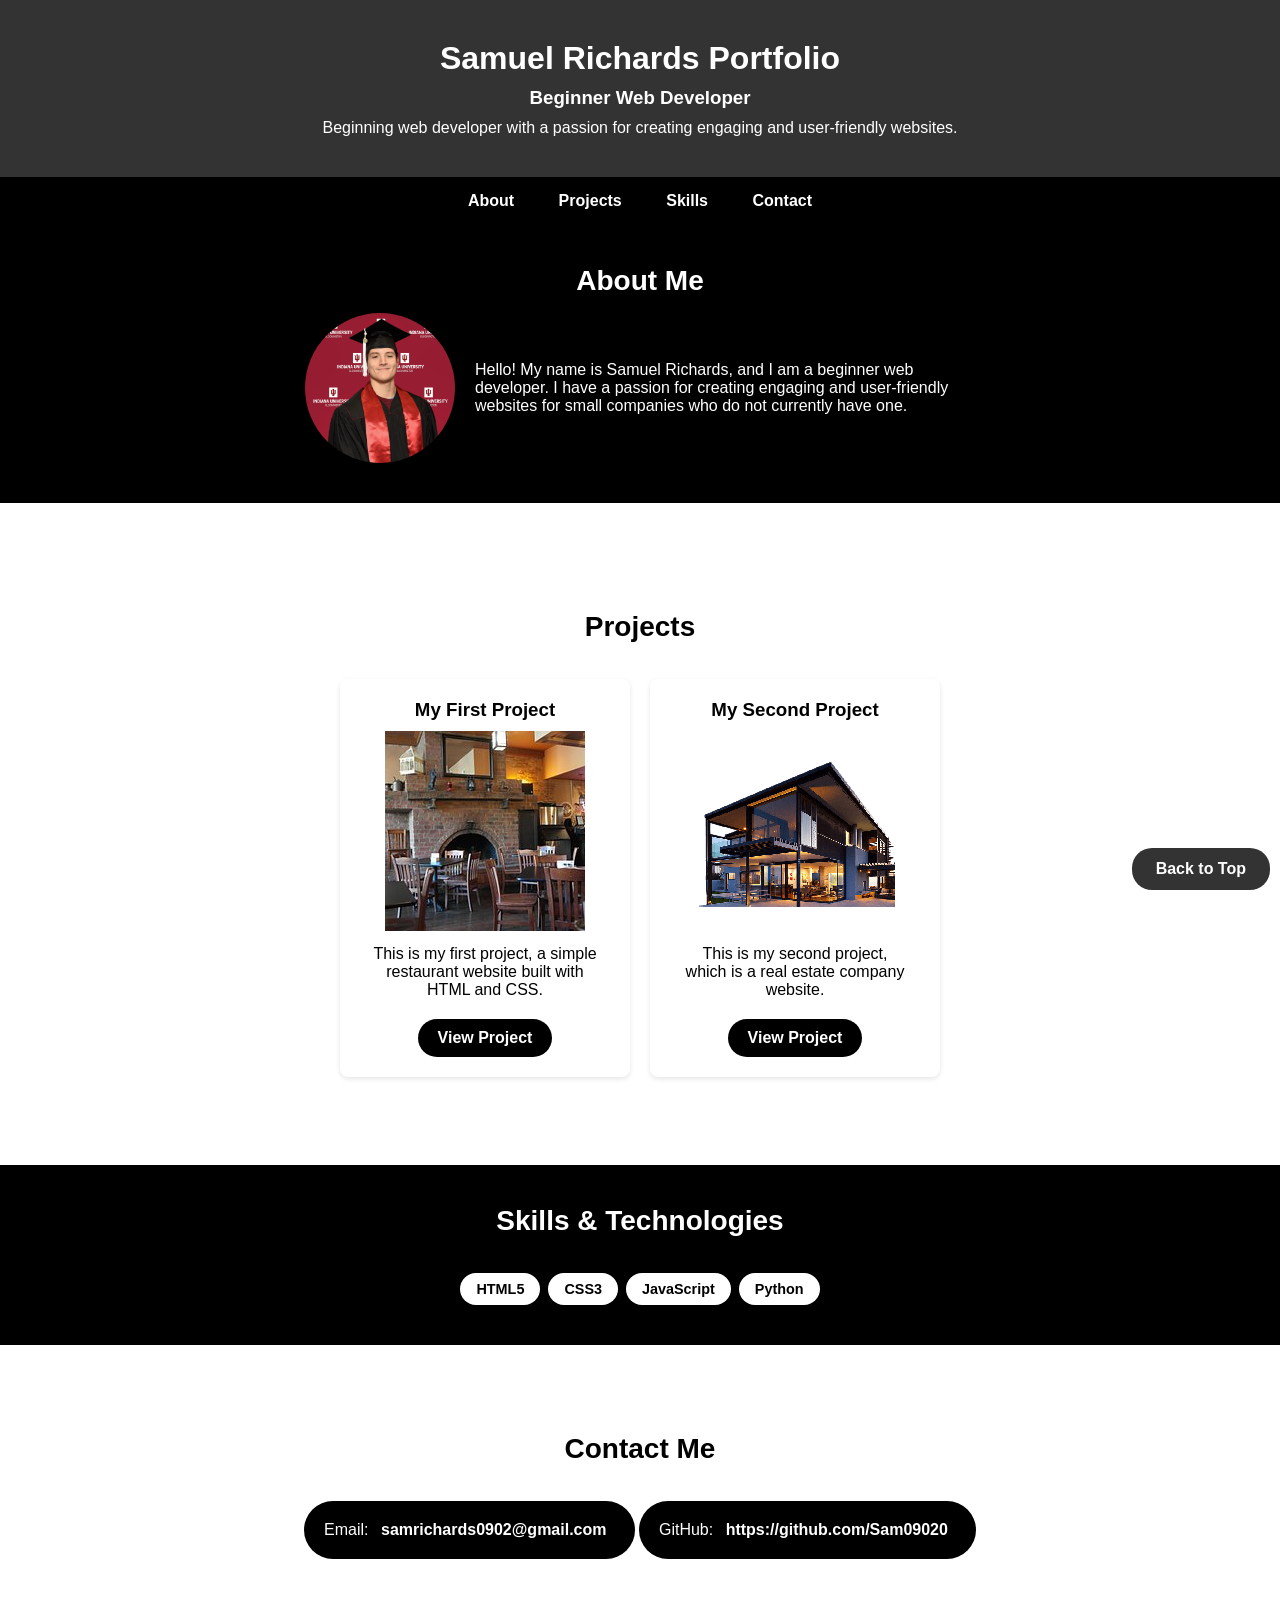
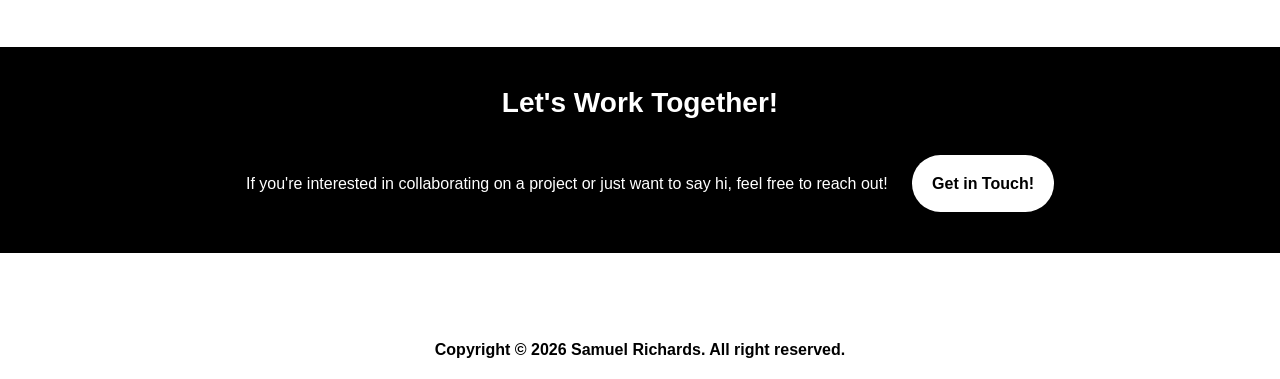
<file: index.html>
<!DOCTYPE html>
<!--
    Name: Samuel Richards
    File Name: index.html
    Date: 4/3/2026
-->
<html lang="en">
  <head>
    <meta charset="UTF-8" />
    <meta name="viewport" content="width=device-width, initial-scale=1.0" />
    <title>Samuel Richards Portfolio</title>
    <link rel="stylesheet" href="style.css" />
  </head>

  <body>
    <!-- The id attribute is unique in the document. Used for CSS and for navugaition links.-->
    <header id="home">
      <h1>Samuel Richards Portfolio</h1>

      <h3 id = "tagline"> Beginner Web Developer</h3>
      <p id="tagline">
        Beginning web developer with a passion for creating engaging and user-friendly websites. 
        </p>
    </header>
 
    <nav>
        <a href="about">About </a>
        <a href="projects">Projects</a>
        <a href="skills">Skills</a>
        <a href="contact">Contact</a>
        
    </nav>
 
    <!-- no more than one <main> element without hidden attribute specified.-->
    <main>
      <section id="about">
        <h2>About Me</h2>
        <div class="about-content">
            <img
                src = "port_img/pic.jpg"
                alt = "Profile Picture"
            />
            <p>
                Hello! My name is Samuel Richards, and I am a beginner web developer. 
                I have a passion for creating engaging and user-friendly websites
                 for small companies who do not currently have one.
      </section>
 
      <section id="projects">
        <h2>Projects</h2>
        <div class="project-list">
            <div class="project-card">
                    <h3>My First Project</h3>
                    <img
                        src = "port_img/restaurantweb.jpg"
                        alt = "Project 1"
                    />
                    <p>This is my first project, a simple restaurant website built with HTML and CSS.</p>
                    <a href="rest.html">View Project</a>
            </div>
            <div class="project-card">
                    <h3>My Second Project</h3>
                    <img
                        src = "port_img/house5.png"
                        alt = "Project 2"
                    />
                    <p>This is my second project, which is a real estate company website.</p>
                    <a href="site_main.html">View Project</a>
            </div>
        </div>
      </section>
 
      <section id="skills">
        <h2>Skills & Technologies</h2>
        <ul>
           <li>HTML5</Li> 
            <li>CSS3</li>
            <li>JavaScript</li>
            <li>Python</li>
        </ul>
      </section>
 
      <section id="contact">
        <h2>Contact Me</h2>
        <p>Email: <a href="mailto:samrichards0902@gmail.com">samrichards0902@gmail.com</a></p>
        <p>GitHub: <a href="https://github.com/Sam09020">https://github.com/Sam09020</a></p>
      </section>
      
      <section class ="cta">
        <h2>Let's Work Together!</h2>
        <p>If you're interested in collaborating on a project or just want to say hi, feel free to reach out!</p>
        <a href="mailto:samrichards0902@gmail.com">Get in Touch!</a>
      </section>

    </main>

    <div id = "top">
        <a href="#home">Back to Top</a>
    </div>

    <footer>
        <p>Copyright &copy; 2026 Samuel Richards. All right reserved.</p>
    </footer>

  </body>
</html>
</file>
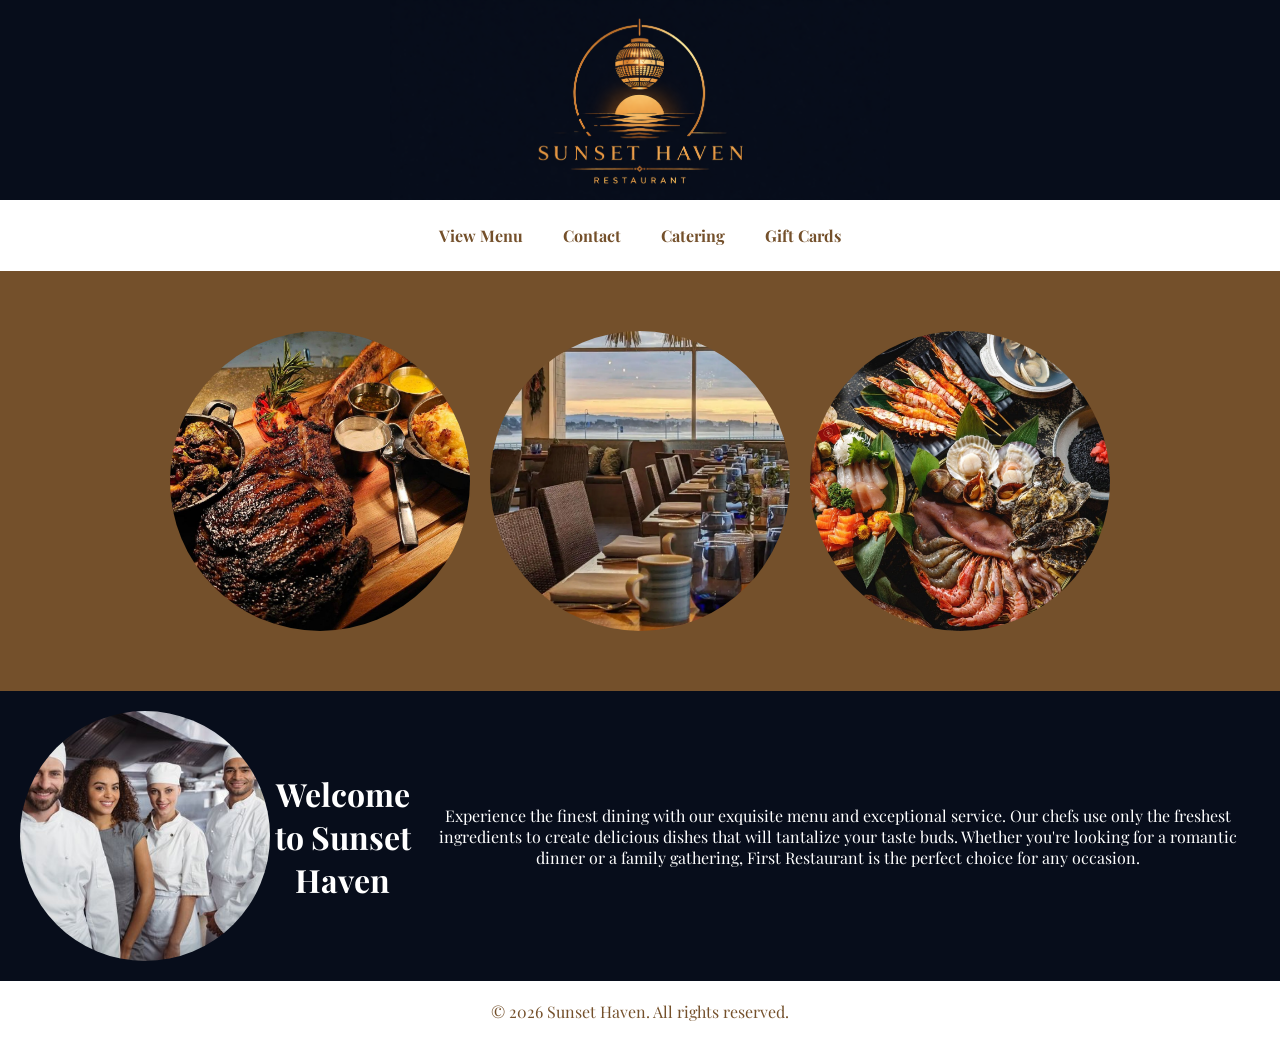
<file: rest.html>
<!DOCTYPE html>
<html lang="en">
<head>
    <meta charset="UTF-8">
    <title>First Restaurant</title>
    <link rel="stylesheet" href="rest.css">
</head>        
<body>
    <div class="wrapper">
      <div class="header"> 
        <img src="rest_img/logo.png" alt="Restaurant Logo">
      </div>
        <nav>
            <a href="menu.html">View Menu</a>
            <a href="contact.html">Contact</a>
            <a href="catering.html">Catering</a>
            <a href="giftcards.html">Gift Cards</a>
        </nav>
      <div class="herosection">
        <img src="rest_img/steak.jpg" alt="steak image">
        <img src="rest_img/rest.png" alt="Restaurant Image">
        <img src="rest_img/fish.jpg" alt="Fish Image">
      </div>
      <div class="description">
        <img src="rest_img/staff.jpg" alt="staff image">
        <h1>Welcome to Sunset Haven</h1>
        <p>Experience the finest dining with our exquisite menu and exceptional service. 
            Our chefs use only the freshest ingredients to create delicious dishes that will tantalize your taste buds. 
            Whether you're looking for a romantic dinner or a family gathering, First Restaurant is the perfect choice for any occasion.</p>
        
      </div>  
    </div>
    <div class="footer">
    <p>&copy; 2026 Sunset Haven. All rights reserved.</p>
</div>
</body>
</html>
</file>
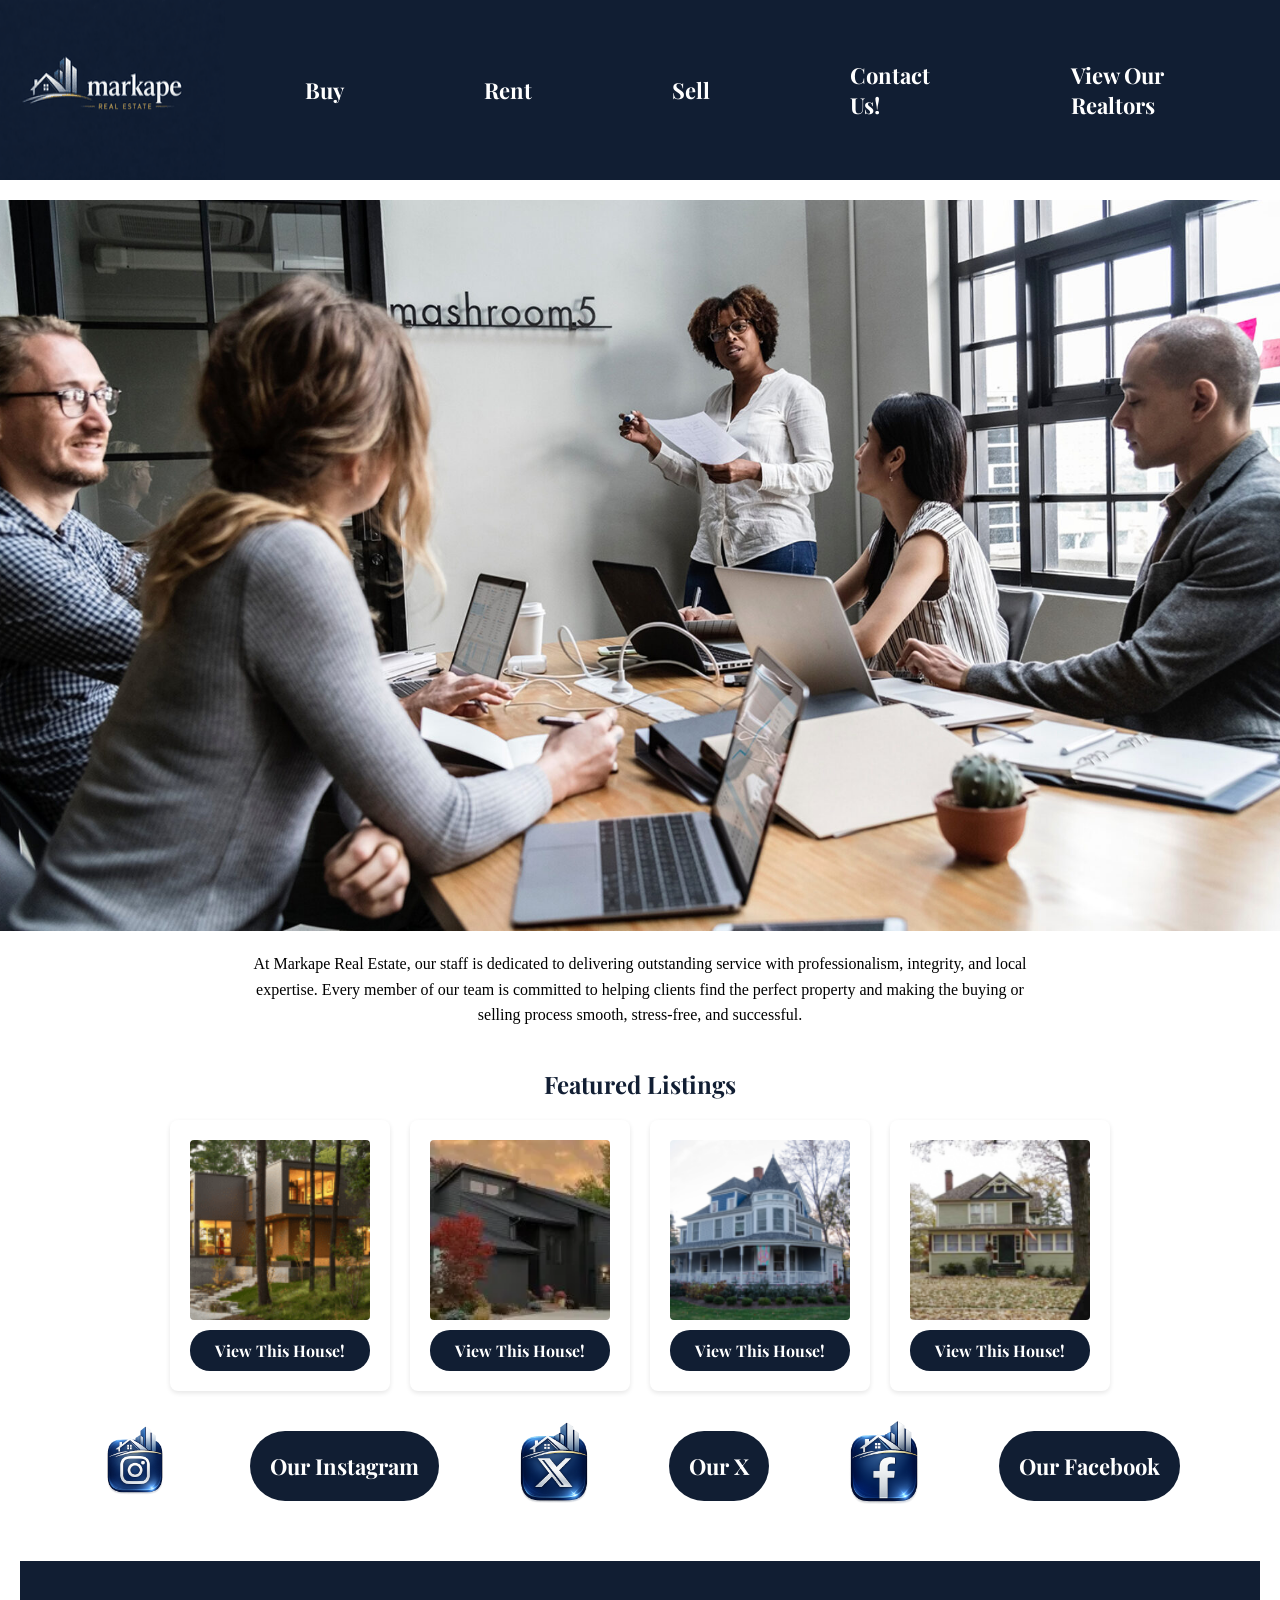
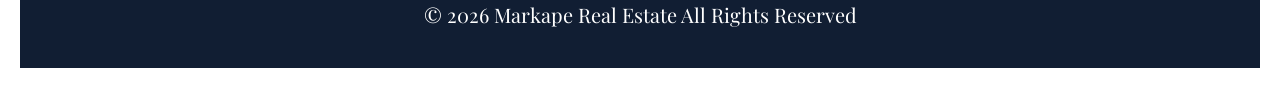
<file: site_main.html>
<!DOCTYPE html>
<head>
    <meta charset="UTF-8" />
    <meta name="viewport" content="width=device-width, initial-scale=1.0" />
    <title>Markape Real Estate</title>
    <link rel="stylesheet" href="site_main.css" />
</head>
<body>
    <div class="wrapper">
        <div class="header">
            <img src="real_img/markape_logo.png" alt="logo">
            <nav>
            <a href="Buy.html">Buy</a>
            <a href="Rent.html">Rent</a>
            <a href="Sell.html">Sell</a>
            <a href="Contact.html">Contact Us!</a>
            <a href="Realtors">View Our Realtors</a>
        </nav>
        </div>

        <div class="herosection">
            <img src="real_img/staff.png" alt="staff"> 
            <p>At Markape Real Estate, our staff is dedicated to delivering 
                outstanding service with professionalism, integrity, and local expertise. 
                Every member of our team is committed to helping clients 
                find the perfect property and making the buying or selling process smooth, stress-free, and successful.</p>
        </div>

        <div class="listings">

            <h2>Featured Listings</h2>

            <div class="listing-card1">
                <img
                 src="real_img/house1.png"
                  alt="house1"
                  />
                <a href="house1.html">View This House!</a>
            </div>

            <div class="listing-card2">
                <img
                 src="real_img/house2.png"
                  alt="house2"
                  />
                <a href="house2.html">View This House!</a>
            </div>

            <div class="listing-card3">
                <img
                 src="real_img/house3.png"
                  alt="house3"
                  />
                <a href="house3.html">View This House!</a>
            </div>

            <div class="listing-card4">
                <img
                 src="real_img/house4.png"
                  alt="house4"
                  />
                <a href="house4.html">View This House!</a>
            </div>
            
        </div>

        <div class="social_media">
            <img src="real_img/insta.png" alt="insta">
            <a href="instagram.com">Our Instagram</a>
            <img src="real_img/x.png" alt="x">
            <a href="X.com">Our X</a>
            <img src="real_img/facebook.png" alt="facebook">
            <a href="facebook.com">Our Facebook</a>

        </div>
        <div class="pick_your_realtor">

        </div>
        <div class="footer">
           <p>&copy; 2026 Markape Real Estate All Rights Reserved </p>
        </div>
    </div>
</body>

</html>
</file>
<file: style.css>
/*
Author: Sam Richards
Date: 4/3/2026
File Name: styles.css
*/

/* We'll add styles here during the course */

*{
    margin: 0;
    padding: 0;
    border: 0;
}

body {
    font-family: Arial, Helvetica, sans-serif;
    background-color: white;
    color: black; /* Text Color */

}


header {
    background-color: #333;
    color: white;
    padding: 40px;
    text-align: center;
}

header h1 {
    margin-bottom: 10px;
    font-size: 2rem;
}

header h3 {
    margin-bottom: 10px;
}

/* nav*/
nav{
    background-color: black;
    color: #fff;
    padding: 15px;
    text-align: center;
}

nav a {
    color: #fff;
    margin: 0 10px;
    border-radius: 20px;
    text-decoration: none;
    font-weight: bold;
    padding: 10px;
}
nav a:hover {
    background-color: gray;
}
 
 
#about {
    padding: 40px 20px;
    background-color: black;
    color: white;
    text-align: center;
    margin-top: auto;
}

#about h2 {
    background-color: black;
    color: white;
    
}

.about-content {
    display: flex;
    align-items: center;
    justify-content: center;
    gap: 20px;
    flex-wrap: wrap;
}

.about-content img {
    width: 150px;
    border-radius: 50%;
    object-fit: cover;
}

.about-content p {
    max-width: 500px;
    text-align: left;
}
 
 
/* Projects */
#projects {
    padding: 40px 20px;
    background-color: white;
    text-align: center;
}

#projects h2 {
    padding: 20px;
}

.project-list {
    display: flex;
    flex-wrap: wrap;
    gap: 20px;
    justify-content: center;
}

.project-card {
    background-color: white;
    padding: 20px;
    width: 250px;
    border-radius: 8px;
    box-shadow: 0 2px 5px rgba(0, 0, 0, 0.1);
}

.project-card h3 {
    margin-bottom: 10px;
}
 
.project-card.img{
    width: 200px;
    height: 200px;
}

.project-card a {
    padding: 10px 20px;
    background-color: black;
    text-decoration: none;
    font-weight: bold;
    display: inline-block;
    margin-top: 10px;
    color: white;
    text-decoration: none;
    border-radius: 20px;
}

.project-card a:hover {
    background-color: gray;
}

.project-card p {
    padding: 10px;
    display: flex;
    flex-wrap: wrap;
    justify-content: center;
}

footer {
    background-color: white;
    color: black;
    padding: 20px;
    text-align: center;
    padding-top: 40px;
    font-weight: bold;
    
}
 
 
/* skills */

#skills {
    padding: 40px 20px;
    background-color: black;
    color: white;
    text-align: center
}

#skills h2 {
    padding-bottom: 20px;
}

#skills ul {
    display: flex;
    align-items: center;
    justify-content: center;
    flex-wrap: wrap;
    gap: 0.5rem;
    list-style: none;
    padding: 0;
}

#skills li{
    background: white;
    color: black;
    padding: .5rem 1rem;
    border-radius: 20px;
    font-size: .9rem;
    font-weight: bold;
}


#contact {
    padding: 40px 20px;
    text-align: center;
    background-color: white;
}

#contact h2 {
    padding-bottom: 20px;
}

#contact p {
    display: inline-block;
    text-align: left;
    background-color: black;
    color: white;
    padding: 20px;
    border-radius: 30px;
    
}


#contact a {
    color: white;
    font-weight: bold;
    padding: 8px;
    border-radius: 20px;
    text-decoration: none;

}

#contact a:hover{
    background-color: gray;
}
 
 
.cta {
    padding: 40px 20px;
    color: white;
    background-color: black;
    text-align: center;
}

.cta h2 {
    padding-bottom: 20px;
}

.cta p {
    padding: 20px;
    display: inline-block;
    text-align: left;

}
.cta a {
    background-color: white;
    color: black;
    padding: 20px;
    border-radius: 30px;
    font-weight: bold;
    text-decoration: none;
    font-weight: bold;
}
 
 
#top {
    
    position: fixed;
    bottom: 10px;
    right: 10px;
}

#top a {
    display: inline-block;
    background-color:#333;
    color: white;
    padding: 0.75rem 1.5rem;
    border-radius: 20px;
    text-decoration: none;
    font-weight: bold;
    margin-top: 1rem;
    position: fixed;
    bottom: 10px;
    right: 10px;
}

#top a:hover {
    background-color: black;
}

section {
  margin: 3rem 0;
}
 
h2 {
  font-size: 1.75rem;
  margin-bottom: 1rem;
  font-weight: 600;
}
</file>
<file: rest.css>
@import url('https://fonts.googleapis.com/css2?family=Playfair+Display:wght@400;700&display=swap');

*{
    margin:0;
    padding:0;
}

.wrapper{
    width:100%;
    background-color:white;
}

.header{
    display: flex;
    justify-content: center;
    align-items: center;
    background-color:#070d1b;
}

nav{
    display: flex;
    justify-content: center;
    align-items: center;
    gap: 20px;
    padding: 15px; 
    background-color: white;   
}

nav a{
    font-family: 'Playfair Display', serif;
    color: #74502b;
    text-decoration: none;
    font-weight: bold;
    padding: 10px;
    border-radius: 100px;
}

nav a:hover{
    background-color: #070d1b;
    color: white;
}

.herosection{
    display : flex;
    justify-content: center;
    align-items: center;
    background-color: #74502b;
    padding: 50px;
}

.herosection img{
    width: 300px;
    height: 300px;
    border-radius: 50%;
    object-fit: cover;
    padding : 10px;
}

.description img {
    width: 250px;
    height: 250px;
    border-radius: 50%;
    object-fit: cover;
}

.description {
    font-family: 'Playfair Display', serif;
    display: flex;
    justify-content: left;
    align-items: center;
    color: white;
    padding: 20px;
    text-align: center;
    background-color: #070d1b;
}



.footer{
    font-family: 'Playfair Display', serif;
    display: flex;
    justify-content: center;
    align-items: center;
    background-color: white;
    color: #74502b;
    padding: 20px;
}
</file>
<file: site_main.css>
@import url('https://fonts.googleapis.com/css2?family=Playfair+Display:wght@400;700&display=swap');

*{
    margin:0;
    padding:0;
}

.wrapper{
    width:100%;
}

.header{
    display:flex;
    justify-content: left;
    align-items: left;
    background-color: #111e33;
}

nav{
    margin:20px;
    display:flex;
    justify-content: center;
    align-items: center;
    gap: 20px;
}

nav a{
    font-family: 'Playfair Display', serif;
    text-decoration: none;
    color: white;
    font-size: 22px;
    margin: 20px;
    padding:20px 40px;
    font-weight: bold;
}

nav a:hover{
    color: #8b7748;
    background-color: white;
    margin: 20px;
    border-radius: 40px;
}

.herosection{
    display: flex;
    flex-direction: column;
    justify-content: center;
    align-items: center;
    gap:20px;
    margin-bottom:20px;
    margin-top: 20px;
}

.herosection p{
    text-align: center;
    max-width: 800px;
    line-height: 1.6;
}

.herosection img{
    width: 1300px;
    height: auto;
    
}

.listings h2{
    font-family: 'Playfair Display', serif;
    width:100%;
    display:flex;
    justify-content: center;
    align-items: center;
    margin-top:20px;
    color: #111e33;
}

.listings {
    font-family: 'Playfair Display', serif;
    display: flex;
    flex-wrap: wrap;
    justify-content: center;
    align-items: center;
    gap: 20px;
}

.listing-card1{
    background-color: white;
    padding: 20px;
    width: 180px;
    border-radius: 8px;
    box-shadow: 0 2px 5px rgba(0, 0, 0, 0.1);
    display: flex;
    flex-direction: column;
}

.listing-card1 img{
    width: 100%;
    height: auto;
    display: block;
    border-radius: 4px;
}

.listing-card1 a{
    padding: 10px 20px;
    background-color: #111e33;
    text-decoration: none;
    font-weight: bold;
    display: block;
    text-align: center;
    margin-top: 10px;
    color: white;
    text-decoration: none;
    border-radius: 20px;
}

.listing-card1 a:hover{
    background-color: white;
    color: #8b7748;

}

.listing-card2{
    background-color: white;
    padding: 20px;
    width: 180px;
    border-radius: 8px;
    box-shadow: 0 2px 5px rgba(0, 0, 0, 0.1);
    display: flex;
    flex-direction: column;
}

.listing-card2 img{
    width: 100%;
    height: auto;
    display: block;
    border-radius: 4px;
}

.listing-card2 a{
    padding: 10px 20px;
    background-color: #111e33;
    text-decoration: none;
    font-weight: bold;
    display: block;
    text-align: center;
    margin-top: 10px;
    color: white;
    text-decoration: none;
    border-radius: 20px;
}

.listing-card2 a:hover{
    background-color: white;
    color: #8b7748;

}

.listing-card3{
    background-color: white;
    padding: 20px;
    width: 180px;
    border-radius: 8px;
    box-shadow: 0 2px 5px rgba(0, 0, 0, 0.1);
    display: flex;
    flex-direction: column;
}

.listing-card3 img{
    width: 100%;
    height: auto;
    display: block;
    border-radius: 4px;
}

.listing-card3 a{
    padding: 10px 20px;
    background-color: #111e33;
    text-decoration: none;
    font-weight: bold;
    display: block;
    text-align: center;
    margin-top: 10px;
    color: white;
    text-decoration: none;
    border-radius: 20px;
}

.listing-card3 a:hover{
    background-color: white;
    color: #8b7748;

}

.listing-card4{
    background-color: white;
    padding: 20px;
    width: 180px;
    border-radius: 8px;
    box-shadow: 0 2px 5px rgba(0, 0, 0, 0.1);
    display: flex;
    flex-direction: column;
}

.listing-card4 img{
    width: 100%;
    height: auto;
    display: block;
    border-radius: 4px;
}

.listing-card4 a{
    padding: 10px 20px;
    background-color: #111e33;
    text-decoration: none;
    font-weight: bold;
    display: block;
    text-align: center;
    margin-top: 10px;
    color: white;
    text-decoration: none;
    border-radius: 20px;
}

.listing-card4 a:hover{
    background-color: white;
    color: #8b7748;

}


.social_media{
    display: flex;
    justify-content: center;
    align-content: center;
}

.social_media a{
    display:flex;
    justify-content: center;
    align-items: center;
    font-family: 'Playfair Display', serif;
    text-decoration: none;
    color: white;
    font-size: 22px;
    background-color: #111e33;
    border-radius: 40px;
    padding: 20px;
    margin: 40px;
    font-weight:bold;

}


.social_media img{
    width: 150px;
    height: 150px;
}

.social_media a:hover{
    background-color: white;
    color:#8b7748;
}

.pick_your_realtor{}

.footer{
    font-family: 'Playfair Display', serif;
    font-size: 20px;
    display: flex;
    justify-content: center;
    align-items: center;
    background-color: #111e33;
    color: white;
    padding:40px;
    margin: 20px;
}
</file>
